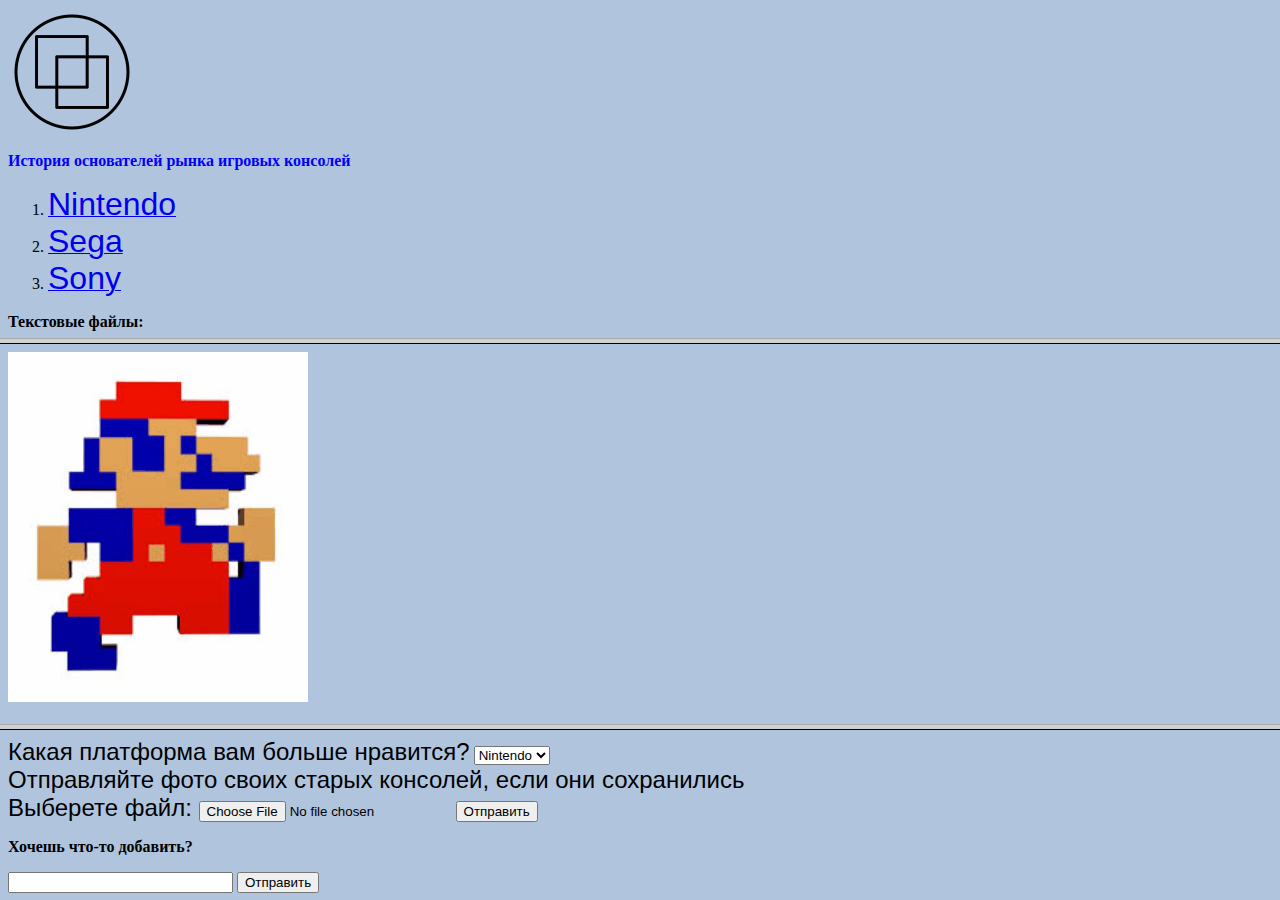
<file: index.html>
<html>
    <head>
        <title>Главная страница</title>
        <link href="style.css" rel="stylesheet" type="text/css">
    </head>
    <frameset rows="40%, 45%, 20%">
        <frame src="top.html">
        <frame src="main.html">
        <frame src="forms.html">
    </frameset>
</html>
</file>
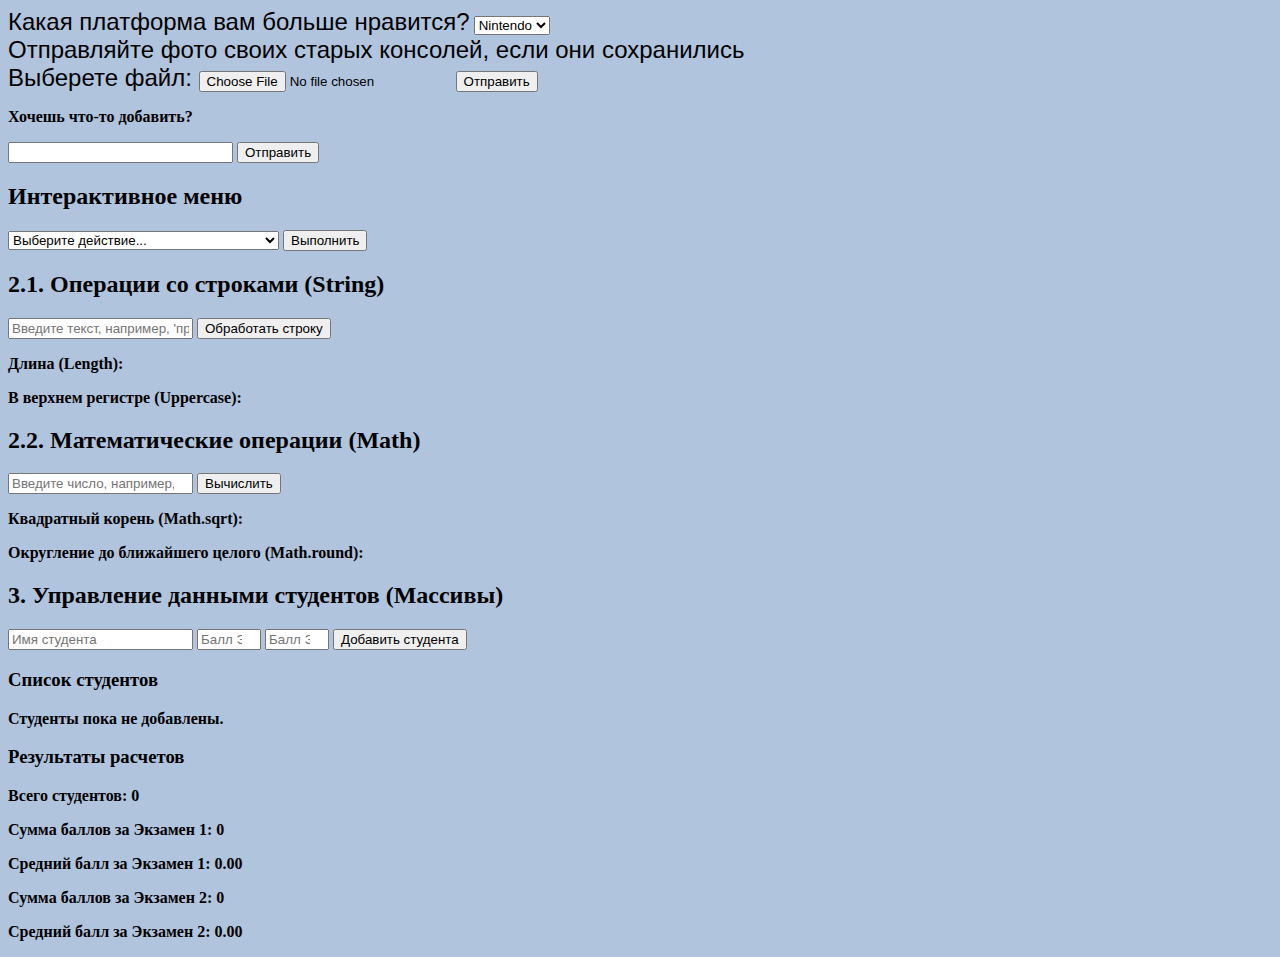
<file: forms.html>
<html>

<head>
    <title>формы</title>
    <link href="style.css" rel="stylesheet" type="text/css">
</head>

<body>
    <form name="questions">
        <font face="arial" size="5">Какая платформа вам больше нравится?</font>
        <select name="platform" size="1">
            <option value="nintendo">Nintendo</option>
            <option value="Sega">Sega</option>
            <option value="Sony">Sony</option>
        </select>

        <br>

        <font face="arial" size="5">Отправляйте фото своих старых консолей, если они сохранились</font>
        <br>
        <form name="load">

            <label for="load">
                <font face="arial" size="5">Выберете файл: </font>
            </label>
            <input type="file" name="load" size="30">
            <input type="button" name="sumbit" value="Отправить">
        </form>
    </form>
    <p>Хочешь что-то добавить?</p>
    <input type="text" name="text1" size="25">
    <input type="button" name="sumbit" value="Отправить">
    </form>

    <br>

    <section>
        <h2>Интерактивное меню</h2>
        <div>
            <select id="menuAction">
                <option value="">Выберите действие...</option>
                <option value="date">Показать текущую дату и время (Date)</option>
                <option value="random">Сгенерировать случайное число (Math)</option>
                <option value="message">Отобразить приветственное сообщение</option>
            </select>
            <button onclick="executeMenuAction()">
                Выполнить
            </button>
        </div>
        <p id="menuResult"></p>
    </section>

    <!-- String Demo -->
    <div>
        <h2>2.1. Операции со строками (String)</h2>
        <input type="text" id="stringInput" placeholder="Введите текст, например, 'привет мир'">
        <button onclick="processString()"
            >
            Обработать строку
        </button>
        <div>
            <p><span>Длина (Length):</span> <span id="stringLength"
                    class="text-lg"></span></p>
            <p><span>В верхнем регистре (Uppercase):</span> <span
                    id="stringUppercase" class="text-lg break-all"></span></p>
        </div>
    </div>

    <!-- Math Demo -->
    <div>
        <h2>2.2. Математические операции (Math)</h2>
        <input type="number" id="mathInput" placeholder="Введите число, например, 15.789"
            >
        <button onclick="processMath()"
            >
            Вычислить
        </button>
        <div>
            <p><span>Квадратный корень (Math.sqrt):</span> <span
                    id="mathSqrt" class="text-lg"></span></p>
            <p><span>Округление до ближайшего целого (Math.round):</span>
                <span id="mathRound" class="text-lg"></span>
            </p>
        </div>
    </div>
    </section>

    <!-- 3. Работа с массивами: Управление данными студентов (c) -->
    <section class="p-6 bg-white rounded-xl container-card">
        <h2 class="text-2xl font-semibold text-blue-700 mb-4 border-b pb-2">3. Управление данными студентов (Массивы)
        </h2>

        <!-- Форма ввода данных студента -->
        <div class="grid grid-cols-1 md:grid-cols-4 gap-4 mb-6">
            <input type="text" id="studentName" placeholder="Имя студента" class="input-field p-3 rounded-lg" required>
            <input type="number" id="exam1Score" placeholder="Балл Экзамен 1 (0-100)" min="0" max="100">
            <input type="number" id="exam2Score" placeholder="Балл Экзамен 2 (0-100)" min="0" max="100">
            <button onclick="addStudent()">Добавить студента</button>
        </div>

        <div>
            <!-- Список студентов -->
            <div>
                <h3>Список студентов</h3>
                <div id="studentsList">
                    <p>Студенты пока не добавлены.</p>
                </div>
            </div>

            <!-- Результаты расчетов -->
            <div class="lg:col-span-1">
                <h3>Результаты расчетов</h3>
                <div id="calculationResults">
                    <p><span>Всего студентов:</span> <span id="totalStudents">0</span></p>
                    <p><span>Сумма баллов за Экзамен 1:</span> <span id="totalExam1">0</span></p>
                    <p><span>Средний балл за Экзамен 1:</span> <span id="avgExam1">0.00</span></p>
                    <p><span>Сумма баллов за Экзамен 2:</span> <span id="totalExam2">0</span></p>
                    <p><span>Средний балл за Экзамен 2:</span> <span id="avgExam2">0.00</span></p>
                </div>
            </div>
        </div>
    </section>

    </div>

    <script>
        // Глобальный массив для хранения данных студентов (часть 3)
        let students = [];

        // --- 1. Интерактивное меню (a) ---
        function executeMenuAction() {
            const action = document.getElementById('menuAction').value;
            const resultElement = document.getElementById('menuResult');
            resultElement.classList.remove('text-red-600'); // Очистка стилей ошибок

            if (!action) {
                resultElement.textContent = 'Пожалуйста, выберите действие из меню.';
                resultElement.classList.add('text-red-600');
                return;
            }

            switch (action) {
                case 'date':
                    // Использование объекта Date
                    const now = new Date();
                    resultElement.textContent = `Текущая дата и время: ${now.toLocaleString('ru-RU')}`;
                    break;
                case 'random':
                    // Использование объекта Math
                    const randomNumber = Math.floor(Math.random() * 100) + 1; // Случайное число от 1 до 100
                    resultElement.textContent = `Случайное число от 1 до 100: ${randomNumber}`;
                    break;
                case 'message':
                    resultElement.textContent = 'Добро пожаловать в интерактивную форму!';
                    break;
                default:
                    resultElement.textContent = 'Действие не распознано.';
                    resultElement.classList.add('text-red-600');
            }
        }

        // --- 2. Демонстрация стандартных объектов (b) ---

        // 2.1. String
        function processString() {
            const input = document.getElementById('stringInput').value;
            const lengthElement = document.getElementById('stringLength');
            const uppercaseElement = document.getElementById('stringUppercase');

            if (!input) {
                lengthElement.textContent = '---';
                uppercaseElement.textContent = '---';
                return;
            }

            // Использование стандартных методов объекта String
            lengthElement.textContent = input.length;
            uppercaseElement.textContent = input.toUpperCase(); // Преобразование в верхний регистр
        }

        // 2.2. Math
        function processMath() {
            const input = parseFloat(document.getElementById('mathInput').value);
            const sqrtElement = document.getElementById('mathSqrt');
            const roundElement = document.getElementById('mathRound');

            if (isNaN(input) || !document.getElementById('mathInput').value) {
                sqrtElement.textContent = '---';
                roundElement.textContent = '---';
                return;
            }

            // Использование стандартных методов объекта Math
            sqrtElement.textContent = Math.sqrt(input).toFixed(4); // Квадратный корень
            roundElement.textContent = Math.round(input); // Округление до ближайшего целого
        }

        // --- 3. Работа с массивами (c) ---

        function addStudent() {
            const nameInput = document.getElementById('studentName');
            const exam1Input = document.getElementById('exam1Score');
            const exam2Input = document.getElementById('exam2Score');

            const name = nameInput.value.trim();
            const score1 = parseInt(exam1Input.value, 10);
            const score2 = parseInt(exam2Input.value, 10);

            // Проверка ввода
            if (!name || isNaN(score1) || isNaN(score2) || score1 < 0 || score1 > 100 || score2 < 0 || score2 > 100) {
                // Вместо alert() используем сообщение в консоли и визуальную обратную связь
                console.error("Ошибка ввода: проверьте имя и баллы (0-100).");

                // Простая визуальная обратная связь
                [nameInput, exam1Input, exam2Input].forEach(el => {
                    if (!el.value || isNaN(parseInt(el.value, 10)) || parseInt(el.value, 10) < 0 || parseInt(el.value, 10) > 100) {
                        el.classList.add('border-red-500');
                    } else {
                        el.classList.remove('border-red-500');
                    }
                });

                return;
            }

            // Очистка красной рамки после успешной проверки
            [nameInput, exam1Input, exam2Input].forEach(el => el.classList.remove('border-red-500'));


            // Добавление объекта в массив
            students.push({
                name: name,
                exam1: score1,
                exam2: score2
            });

            // Очистка формы
            nameInput.value = '';
            exam1Input.value = '';
            exam2Input.value = '';

            // Обновление отображения и расчетов
            updateStudentsDisplay();
            calculateAndDisplayResults();
        }

        function updateStudentsDisplay() {
            const listElement = document.getElementById('studentsList');
            if (students.length === 0) {
                listElement.innerHTML = '<p class="text-gray-500 italic">Студенты пока не добавлены.</p>';
                return;
            }

            // Динамическое создание списка студентов
            listElement.innerHTML = students.map((s, index) => `
                <div class="flex justify-between items-center p-2 border-b last:border-b-0">
                    <span class="font-medium text-gray-700">${index + 1}. ${s.name}</span>
                    <span class="text-sm text-gray-600">
                        Экз. 1: <span class="font-bold text-blue-500">${s.exam1}</span> |
                        Экз. 2: <span class="font-bold text-blue-500">${s.exam2}</span>
                    </span>
                </div>
            `).join('');
        }

        function calculateAndDisplayResults() {
            const totalStudents = students.length;

            let totalExam1 = 0;
            let totalExam2 = 0;

            // Использование метода reduce для вычисления сумм
            totalExam1 = students.reduce((sum, student) => sum + student.exam1, 0);
            totalExam2 = students.reduce((sum, student) => sum + student.exam2, 0);

            // Вычисление среднего балла
            const avgExam1 = totalStudents > 0 ? (totalExam1 / totalStudents).toFixed(2) : '0.00';
            const avgExam2 = totalStudents > 0 ? (totalExam2 / totalStudents).toFixed(2) : '0.00';

            // Обновление элементов на странице
            document.getElementById('totalStudents').textContent = totalStudents;
            document.getElementById('totalExam1').textContent = totalExam1;
            document.getElementById('totalExam2').textContent = totalExam2;
            document.getElementById('avgExam1').textContent = avgExam1;
            document.getElementById('avgExam2').textContent = avgExam2;
        }

        // Инициализация при загрузке
        window.onload = () => {
            updateStudentsDisplay();
            calculateAndDisplayResults();
        };

    </script>
</body>

</html>
</file>
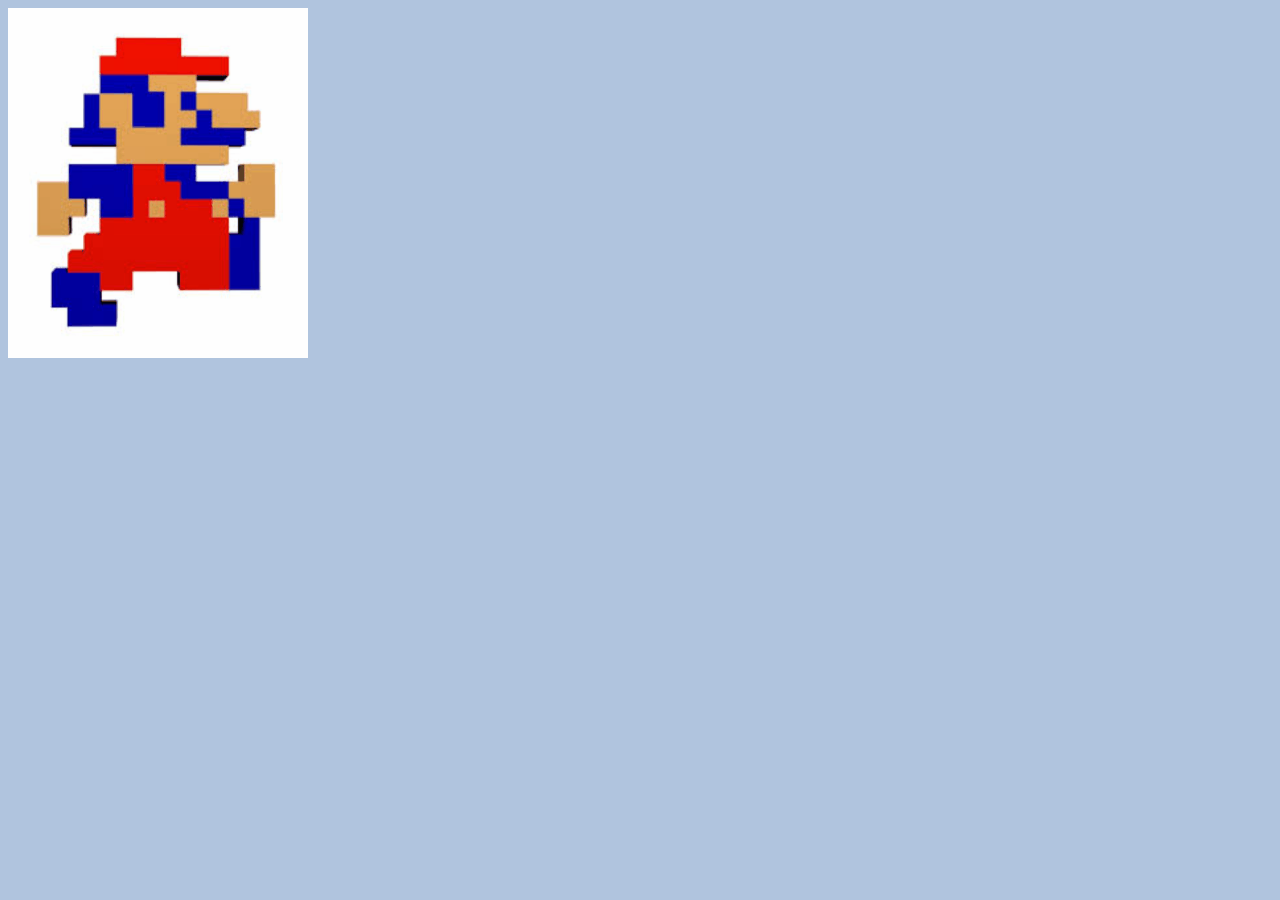
<file: main.html>
<html>

<head>
    <title>Основные ссылки</title>
    <link href="style.css" rel="stylesheet" type="text/css">
</head>

<body>
    <img src="gifka.gif" alt="gif" height="350" width="300">
</body>

</html>
</file>
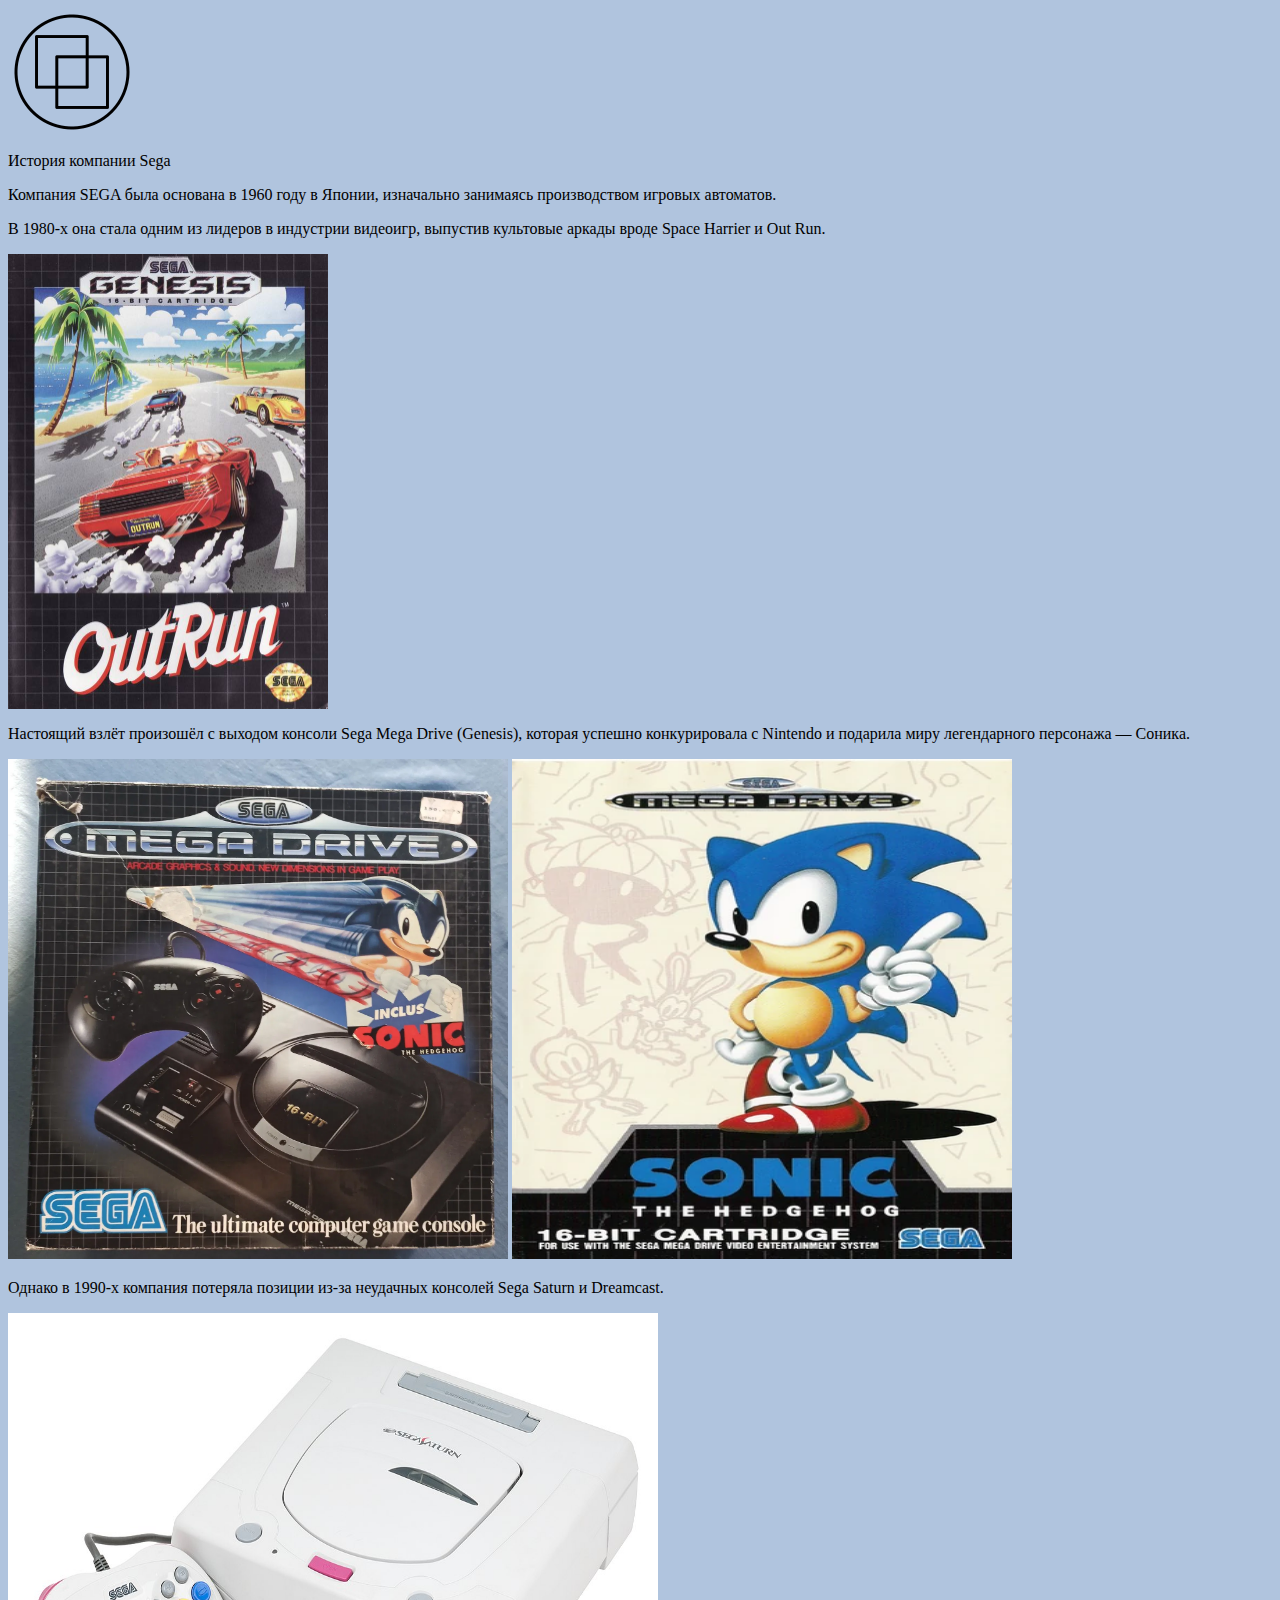
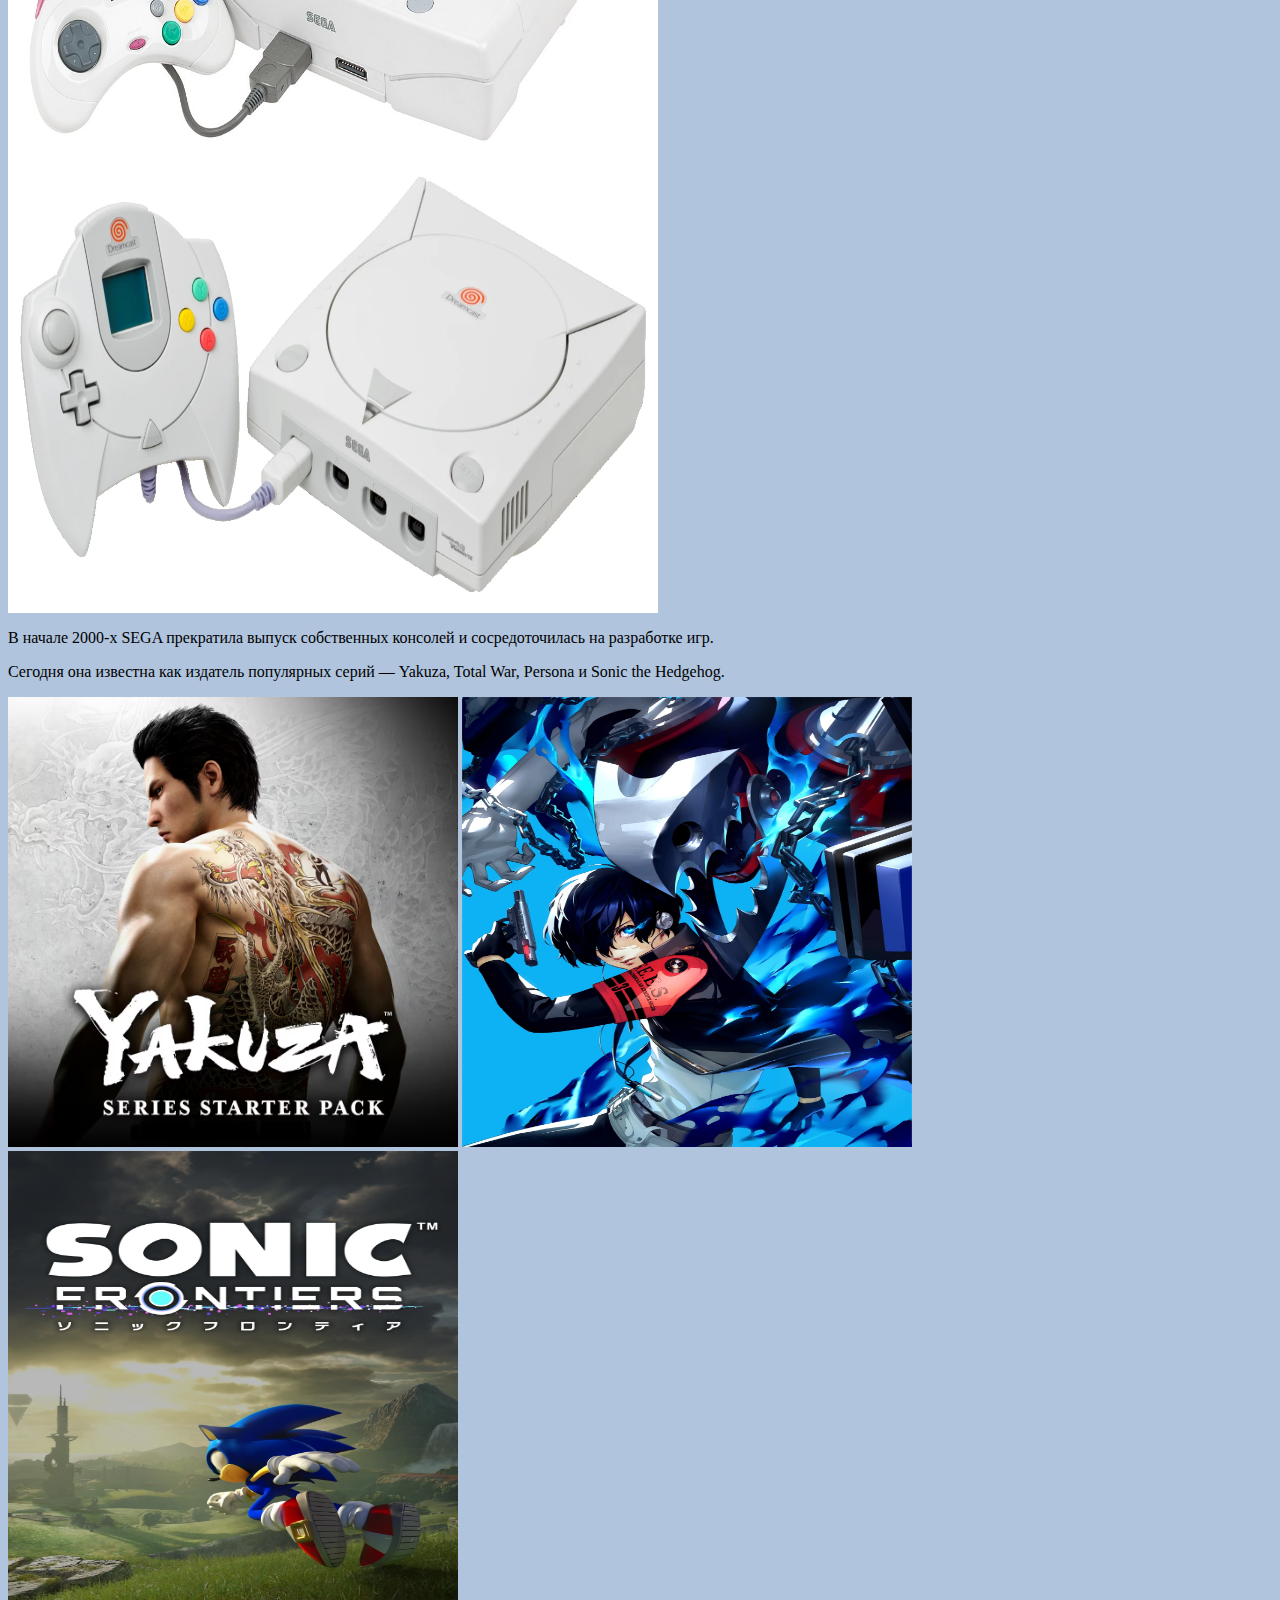
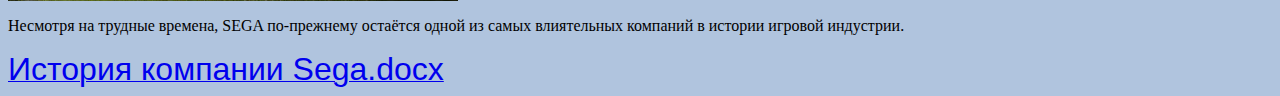
<file: sega.html>
<html>

<head>
    <title>Sega</title>
</head>

<body bgcolor="#B0C4DE">
    <a href="top.html"><img src="icon.jpg"></a>
    <p class="h">
        История компании Sega
    </p>
    <p>
        Компания SEGA была основана в 1960 году в Японии, изначально занимаясь производством
            игровых автоматов.
    </p>
    <p>
        В 1980-х она стала одним из лидеров в индустрии видеоигр, выпустив культовые аркады
            вроде Space Harrier и Out Run.
    </p>
    <img src="Out_Run.jpg" alt="out run" width="320" height="455">
    <p>
        Настоящий взлёт произошёл с выходом консоли Sega Mega Drive (Genesis), которая
            успешно конкурировала с Nintendo и подарила миру легендарного персонажа — Соника.
    </p>
    <div class="row">
        <img src="segamegadrive.jpg" alt="sega mega drive" width="500" height="500">
        <img src="sonic_hedgehog.jpg" alt="sonic the hedgehog" width="500" height="500">
    </div>
    <p>
        Однако в 1990-х компания потеряла позиции из-за неудачных консолей Sega Saturn и
            Dreamcast.
    </p>
    <div class="row">
        <img src="sega_saturn.jpg" alt="sega saturn" width="650" height="450">
        <img src="sega_dreamcast.jpg" alt="sega dreamcast" width="650" height="450">
    </div>
    <p>
        В начале 2000-х SEGA прекратила выпуск собственных консолей и сосредоточилась на
            разработке игр.
    </p>
    <p>
        Сегодня она известна как издатель популярных серий — Yakuza, Total War, Persona и
            Sonic the Hedgehog.
    </p>
    <div class="row">
        <img src="yakuza.jpg" alt="yakuza" width="450" height="450">
        <img src="persona.jpg" alt="persona 3 reload" width="450" height="450">
        <img src="sonic.jpg" alt="sonic frontiers" width="450" height="450">
    </div>
    <p>
        Несмотря на трудные времена, SEGA по-прежнему остаётся одной из самых влиятельных
            компаний в истории игровой индустрии.
    </p>
    <a href="История компании Sega.docx">
        <font face="arial" size="6">История компании Sega.docx</font>
    </a>
</body>

</html>
</file>
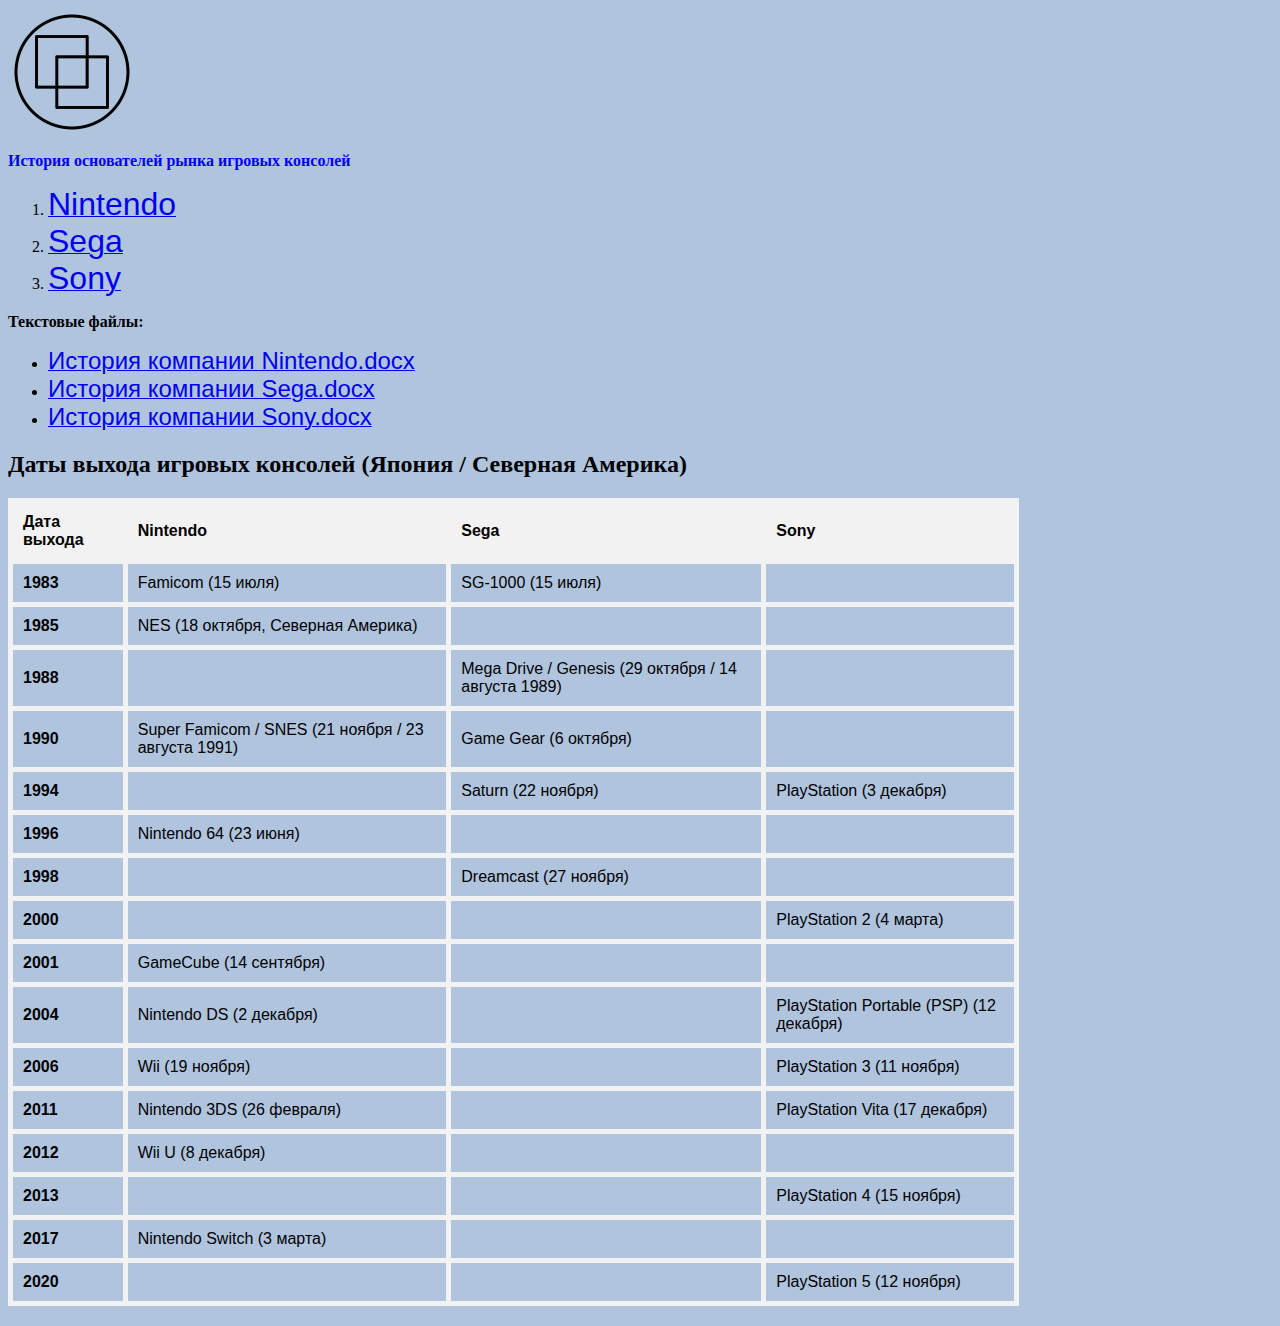
<file: top.html>
<html>

<head>
    <title>Фреймы в html</title>
    <link href="style.css" rel="stylesheet" type="text/css">
    <style>
        table {
            width: 80%;
            /* Объединяет границы ячеек в одну */
            border-collapse: collapse; 
            margin: 20px 0;
            font-family: Arial, sans-serif;
        }
        th, td {
            /* Определяет границу: 1px толщиной, сплошная, светло-серого цвета */
            border: 5px solid #f2f2f2; 
            padding: 10px;
            text-align: left;
        }
        th {
            background-color: #f2f2f2;
            font-weight: bold;
        }
    </style>
</head>

<body>
    <a href="top.html"><img src="icon.jpg"></a>
    <p class="h">
        История основателей рынка игровых консолей
    </p>
    <ol>
        <li><a href="nintendo.html">
                <font face="arial" size="6">Nintendo</font>
            </a></li>
        <li><a href="sega.html">
                <font face="arial" size="6">Sega</font>
            </a></li>
        <li><a href="sony.html">
                <font face="arial" size="6">Sony</font>
            </a></li>
    </ol>
    <p>
        Текстовые файлы:
    </p>
    <ul>
        <li><a href="История компании Nintendo.docx">
                <font face="arial" size="5">История компании Nintendo.docx</font>
            </a></li>
        <li><a href="История компании Sega.docx">
                <font face="arial" size="5">История компании Sega.docx</font>
            </a></li>
        <li><a href="История компании Sony.docx">
                <font face="arial" size="5">История компании Sony.docx</font>
            </a></li>
    </ul>

    <caption><h2>Даты выхода игровых консолей (Япония / Северная Америка)</h2></caption>
    <table>
        <thead>
            <tr>
                <th>Дата выхода</th>
                <th>Nintendo</th>
                <th>Sega</th>
                <th>Sony</th>
            </tr>
        </thead>
        <tbody>
            <tr>
                <td><strong>1983</strong></td>
                <td>Famicom (15 июля)</td>
                <td>SG-1000 (15 июля)</td>
                <td></td>
            </tr>
            <tr>
                <td><strong>1985</strong></td>
                <td>NES (18 октября, Северная Америка)</td>
                <td></td>
                <td></td>
            </tr>
            <tr>
                <td><strong>1988</strong></td>
                <td></td>
                <td>Mega Drive / Genesis (29 октября / 14 августа 1989)</td>
                <td></td>
            </tr>
            <tr>
                <td><strong>1990</strong></td>
                <td>Super Famicom / SNES (21 ноября / 23 августа 1991)</td>
                <td>Game Gear (6 октября)</td>
                <td></td>
            </tr>
            <tr>
                <td><strong>1994</strong></td>
                <td></td>
                <td>Saturn (22 ноября)</td>
                <td>PlayStation (3 декабря)</td>
            </tr>
            <tr>
                <td><strong>1996</strong></td>
                <td>Nintendo 64 (23 июня)</td>
                <td></td>
                <td></td>
            </tr>
            <tr>
                <td><strong>1998</strong></td>
                <td></td>
                <td>Dreamcast (27 ноября)</td>
                <td></td>
            </tr>
            <tr>
                <td><strong>2000</strong></td>
                <td></td>
                <td></td>
                <td>PlayStation 2 (4 марта)</td>
            </tr>
            <tr>
                <td><strong>2001</strong></td>
                <td>GameCube (14 сентября)</td>
                <td></td>
                <td></td>
            </tr>
            <tr>
                <td><strong>2004</strong></td>
                <td>Nintendo DS (2 декабря)</td>
                <td></td>
                <td>PlayStation Portable (PSP) (12 декабря)</td>
            </tr>
            <tr>
                <td><strong>2006</strong></td>
                <td>Wii (19 ноября)</td>
                <td></td>
                <td>PlayStation 3 (11 ноября)</td>
            </tr>
            <tr>
                <td><strong>2011</strong></td>
                <td>Nintendo 3DS (26 февраля)</td>
                <td></td>
                <td>PlayStation Vita (17 декабря)</td>
            </tr>
            <tr>
                <td><strong>2012</strong></td>
                <td>Wii U (8 декабря)</td>
                <td></td>
                <td></td>
            </tr>
            <tr>
                <td><strong>2013</strong></td>
                <td></td>
                <td></td>
                <td>PlayStation 4 (15 ноября)</td>
            </tr>
            <tr>
                <td><strong>2017</strong></td>
                <td>Nintendo Switch (3 марта)</td>
                <td></td>
                <td></td>
            </tr>
            <tr>
                <td><strong>2020</strong></td>
                <td></td>
                <td></td>
                <td>PlayStation 5 (12 ноября)</td>
            </tr>
        </tbody>
    </table>
</body>

</html>
</file>
<file: style.css>
body{
    background-color: #B0C4DE;
}

p{
    font-family: 'Times New Roman', Times, serif;
    size: 40px;
    font-weight: bold;
}

.h{
    font-family: 'Times New Roman', Times, serif;
    color: blue;
    size: 6;
}
</file>
